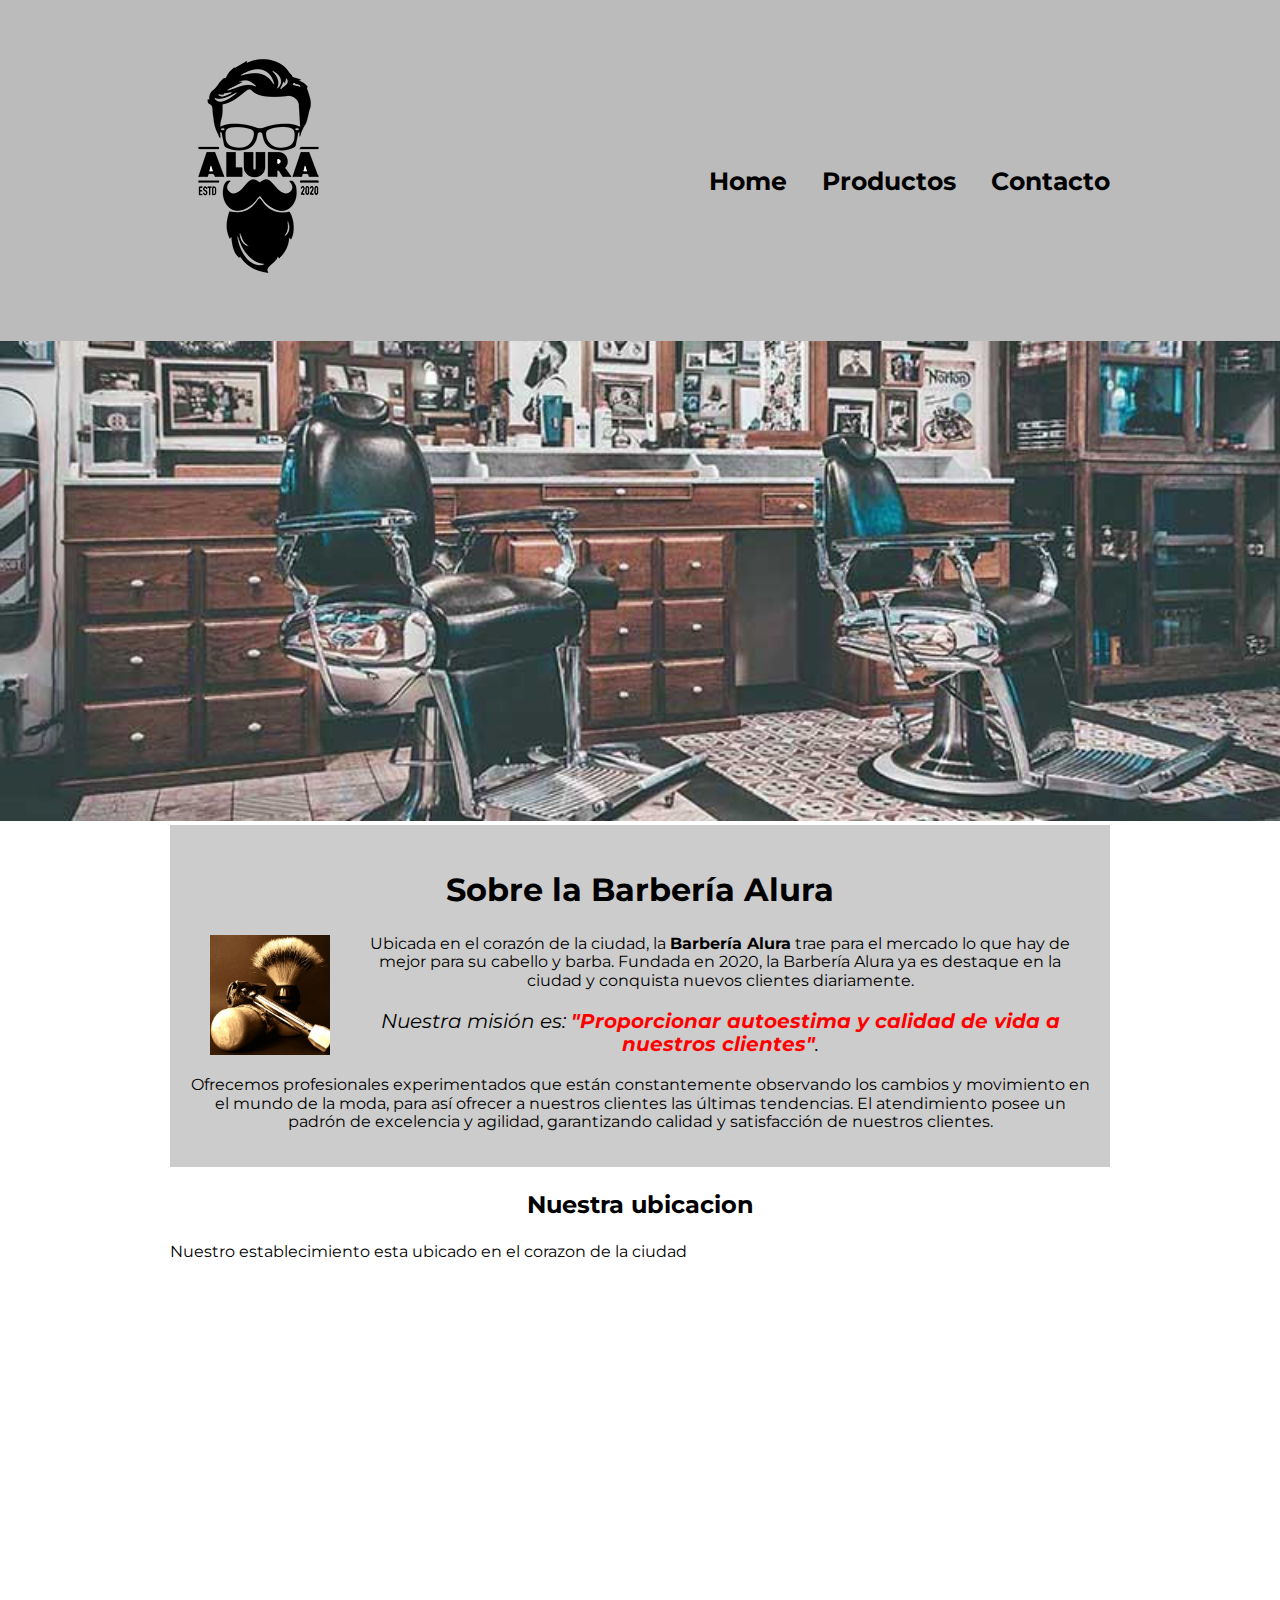
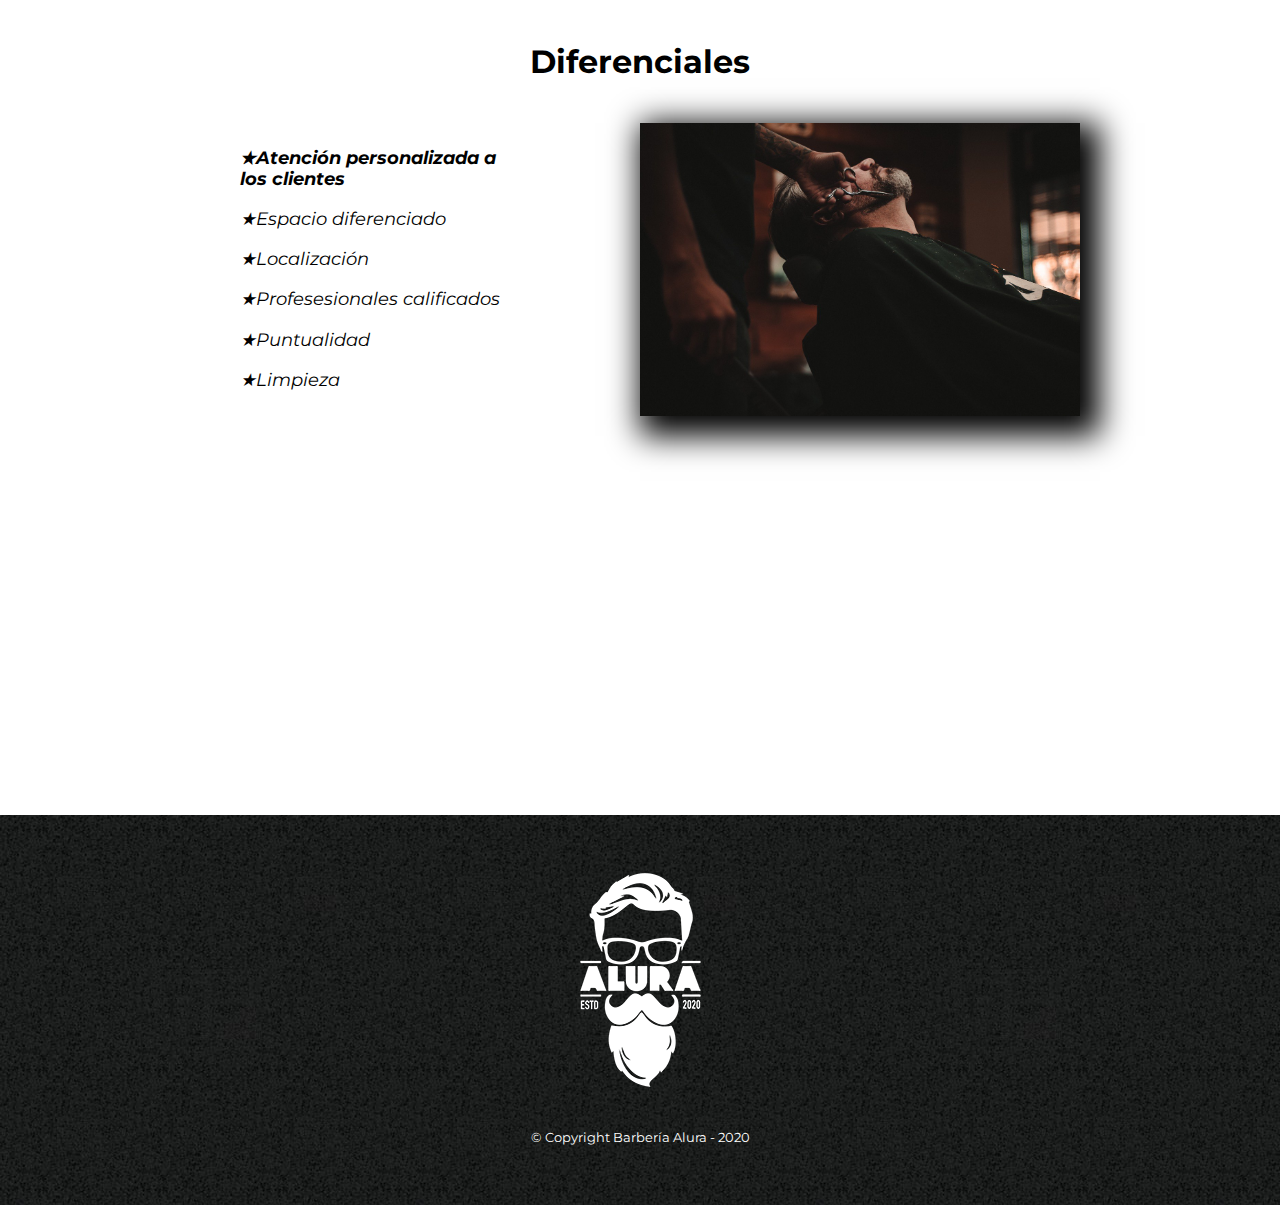
<file: index.html>
<!DOCTYPE html>

<html lang="es">
    
    <head>
        <meta charset="UTF-8"> 
        <title>Barbería Alura</title>
        <link rel="stylesheet" href="./normalize.css">
        <link rel="stylesheet" href="./estilos.css">
        
        <link rel="preconnect" href="https://fonts.googleapis.com">
        <link rel="preconnect" href="https://fonts.gstatic.com" crossorigin>
        <link href="https://fonts.googleapis.com/css2?family=Montserrat:wght@300&display=swap" rel="stylesheet">
    </head>

    <body>

        <header class="cabecera">
            <div class="container">
                <h1><img src="imagenes/logo.png" alt="logo de barberia"></h1>
                <nav>
                    <ul class="navegacion">
                        <li><a href="index.html">Home</a></li>
                        <li><a href="productos.html">Productos</a></li>
                        <li><a href="contacto.html">Contacto</a></li>
                    </ul>
                </nav>
            </div>
        </header>

        <img class="banner" src="banner/banner.jpg">
        
        <main class="container">
            <section class="principal">

                <h2 class="txt-center fs-2">Sobre la Barbería Alura</h2>
                <img class="imagen-utensilios" src="./imagenes/utensilios.jpg" alt="imagen utensilios">
    
                <p class="txt-center">Ubicada en el corazón de la ciudad, la <strong>Barbería Alura</strong> trae para el mercado lo que hay de mejor para su cabello y barba. Fundada en 2020, la Barbería Alura ya es destaque en la ciudad y conquista nuevos clientes diariamente.</p>
    
                <p id="mision" class="txt-center"><em>Nuestra misión es: <strong>"Proporcionar autoestima y calidad de vida a nuestros clientes"</strong>.</em></p>
    
                <p class="txt-center">Ofrecemos profesionales experimentados que están constantemente observando los cambios y movimiento en el mundo de la moda, para así ofrecer a nuestros clientes las últimas tendencias. El atendimiento posee un padrón de excelencia y agilidad, garantizando calidad y satisfacción de nuestros clientes.</p> 
    
            </section>
            <section class="mapa">
                <h3 class="fs-3 txt-center">Nuestra ubicacion</h3>
                <p>Nuestro establecimiento esta ubicado en el corazon de la ciudad</p>
                <iframe src="https://www.google.com/maps/embed?pb=!1m18!1m12!1m3!1d3656.4079777269217!2d-46.63721302529475!3d-23.589697062632666!2m3!1f0!2f0!3f0!3m2!1i1024!2i768!4f13.1!3m3!1m2!1s0x94ce5bd9bb943bf5%3A0x6f642995c970f0fe!2scaelum%20alura!5e0!3m2!1sen!2spe!4v1684809350742!5m2!1sen!2spe" width="100%" height="300" style="border:0;" allowfullscreen="" loading="lazy" referrerpolicy="no-referrer-when-downgrade"></iframe>
            </section>
    
            <section class="diferenciales">
    
                <h3 class="txt-center fs-2">Diferenciales</h3>
                <div class="diferenciales-contenido">
                    <ul>
                        <li class="items">Atención personalizada a los clientes</li>
                        <li class="items">Espacio diferenciado</li>
                        <li class="items">Localización</li>
                        <li class="items">Profesesionales calificados</li>
                        <li class="items">Puntualidad</li>
                        <li class="items">Limpieza</li>
                    </ul>
        
                    <img src="diferenciales/diferenciales.jpg" class="imagen-diferenciales">
                </div>
            </section>
            <div class="video">
                <iframe width="560" height="315" src="https://www.youtube.com/embed/wcVVXUV0YUY" title="YouTube video player" frameborder="0" allow="accelerometer; autoplay; clipboard-write; encrypted-media; gyroscope; picture-in-picture; web-share" allowfullscreen></iframe>
            </div>
        </main>
        <footer>
            <img src="imagenes/logo-blanco.png" alt="logo de barberia">
            <p class="copyright">&copy Copyright Barbería Alura - 2020</p>
        </footer>
        
    </body>
</html>
</file>
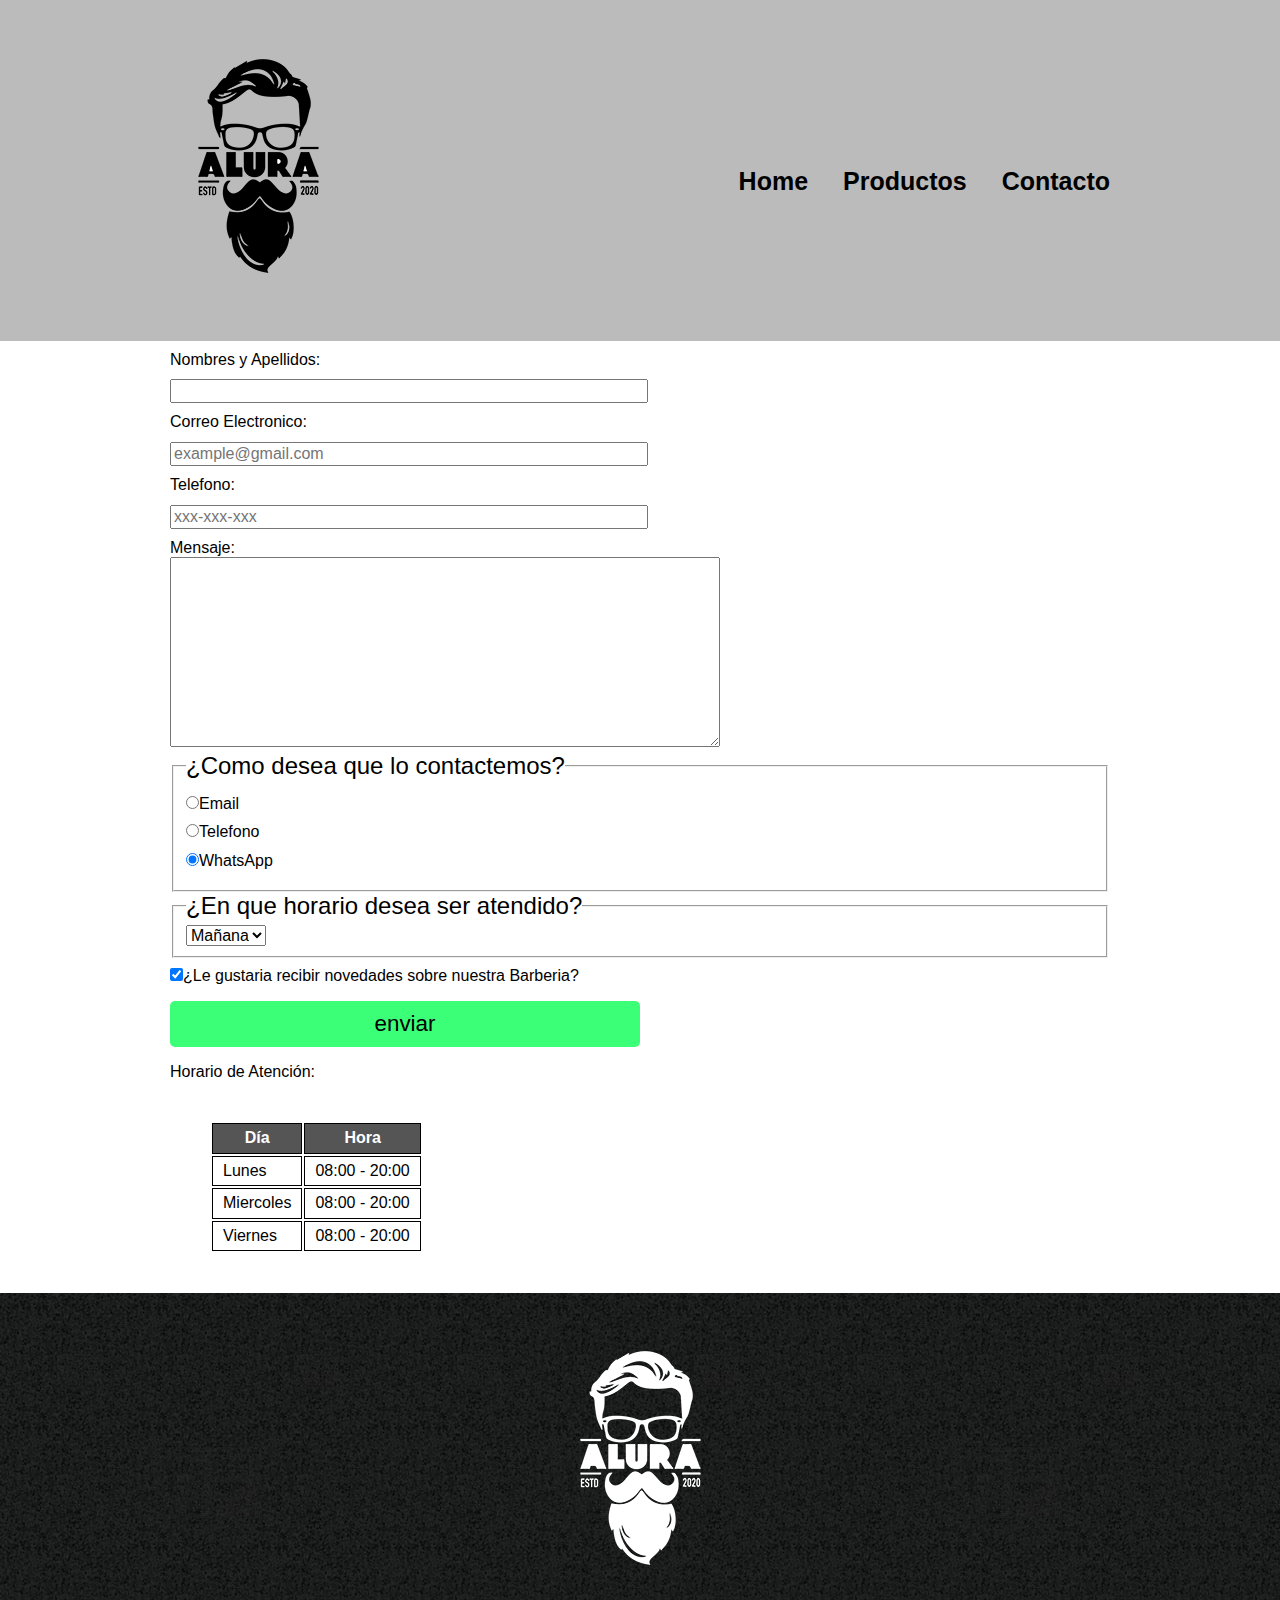
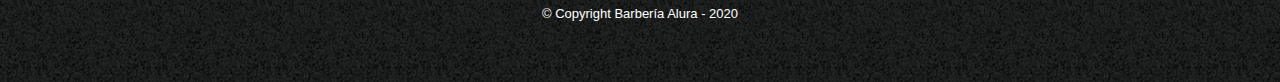
<file: contacto.html>
<!DOCTYPE html>

<html>
    <head>
        <meta charset="UTF-8">
        <title>Productos - Barbería Alura</title>
        <link rel="stylesheet" href="./normalize.css">
        <link rel="stylesheet" href="./estilos.css">
    </head>
    <body>
        <header class="cabecera">
            <div class="container">
                <h1><img src="imagenes/logo.png" alt="logo de barberia"></h1>
                <nav>
                    <ul class="navegacion">
                        <li><a href="index.html">Home</a></li>
                        <li><a href="productos.html">Productos</a></li>
                        <li><a href="contacto.html">Contacto</a></li>
                    </ul>
                </nav>
            </div>
        </header>

        <main class="container">
            <form action="">
                <label class="label-contacto dp-block" for="nombre">Nombres y Apellidos:</label>
                <input class="input-contacto dp-block" type="text" id="nombre" required>
                <label class="label-contacto dp-block" for="correo">Correo Electronico:</label>
                <input class="input-contacto dp-block" type="email" id="correo" required  placeholder="example@gmail.com">
                <label class="label-contacto dp-block" for="telefono">Telefono:</label>
                <input class="input-contacto dp-block" type="tel" id="telefono" required  placeholder="xxx-xxx-xxx">
                <label class="dp-block" for="text-area">Mensaje:</label>
                <textarea name="text-area" id="text-area" cols="57" rows="10" required></textarea>
                <fieldset>
                    <legend class="fs-3">¿Como desea que lo contactemos?</legend>
                    <label class="dp-block mg-tb10" for="radio-email"><input type="radio" value="email" id="radio-email" name="contacto">Email</label>
                    
                    <label class="dp-block mg-tb10" for="radio-telefono"><input type="radio" value="telefono" id="radio-telefono" name="contacto">Telefono</label>
                    
                    <label class="dp-block mg-tb10" for="radio-whatsapp"><input type="radio" value="whatsapp" id="radio-whatsapp" name="contacto" checked>WhatsApp</label>
                    
                </fieldset>

                <fieldset>
                    <legend class="fs-3">¿En que horario desea ser atendido?</legend>
                    <select name="" id="">
                        <option value="">Mañana</option>
                        <option value="">Tarde</option>
                        <option value="">Noche</option>
                    </select>
                </fieldset>
                <label class="mg-tb10"><input class="mg-tb10" type="checkbox" checked>¿Le gustaria recibir novedades sobre nuestra Barberia?</label>

                <input class="boton-enviar input-contacto dp-block" type="submit" value="enviar">
            </form>
            <div>
                <p>Horario de Atención:</p>
                <table class="tabla">
                    <thead>
                        <tr>
                            <th>Día</th>
                            <th>Hora</th>
                        </tr>
                    </thead>
                    <tbody>
                        <tr>
                            <td>Lunes</td>
                            <td>08:00 - 20:00</td>
                        </tr>
                        <tr>
                            <td>Miercoles</td>
                            <td>08:00 - 20:00</td>
                        </tr>
                        <tr>
                            <td>Viernes</td>
                            <td>08:00 - 20:00</td>
                        </tr>
                    </tbody>
                </table>
            </div>
        </main>
        

        <footer>
            <img src="imagenes/logo-blanco.png" alt="logo de barberia">
            <p class="copyright">&copy Copyright Barbería Alura - 2020</p>
        </footer>
    </body>
</html>
</file>
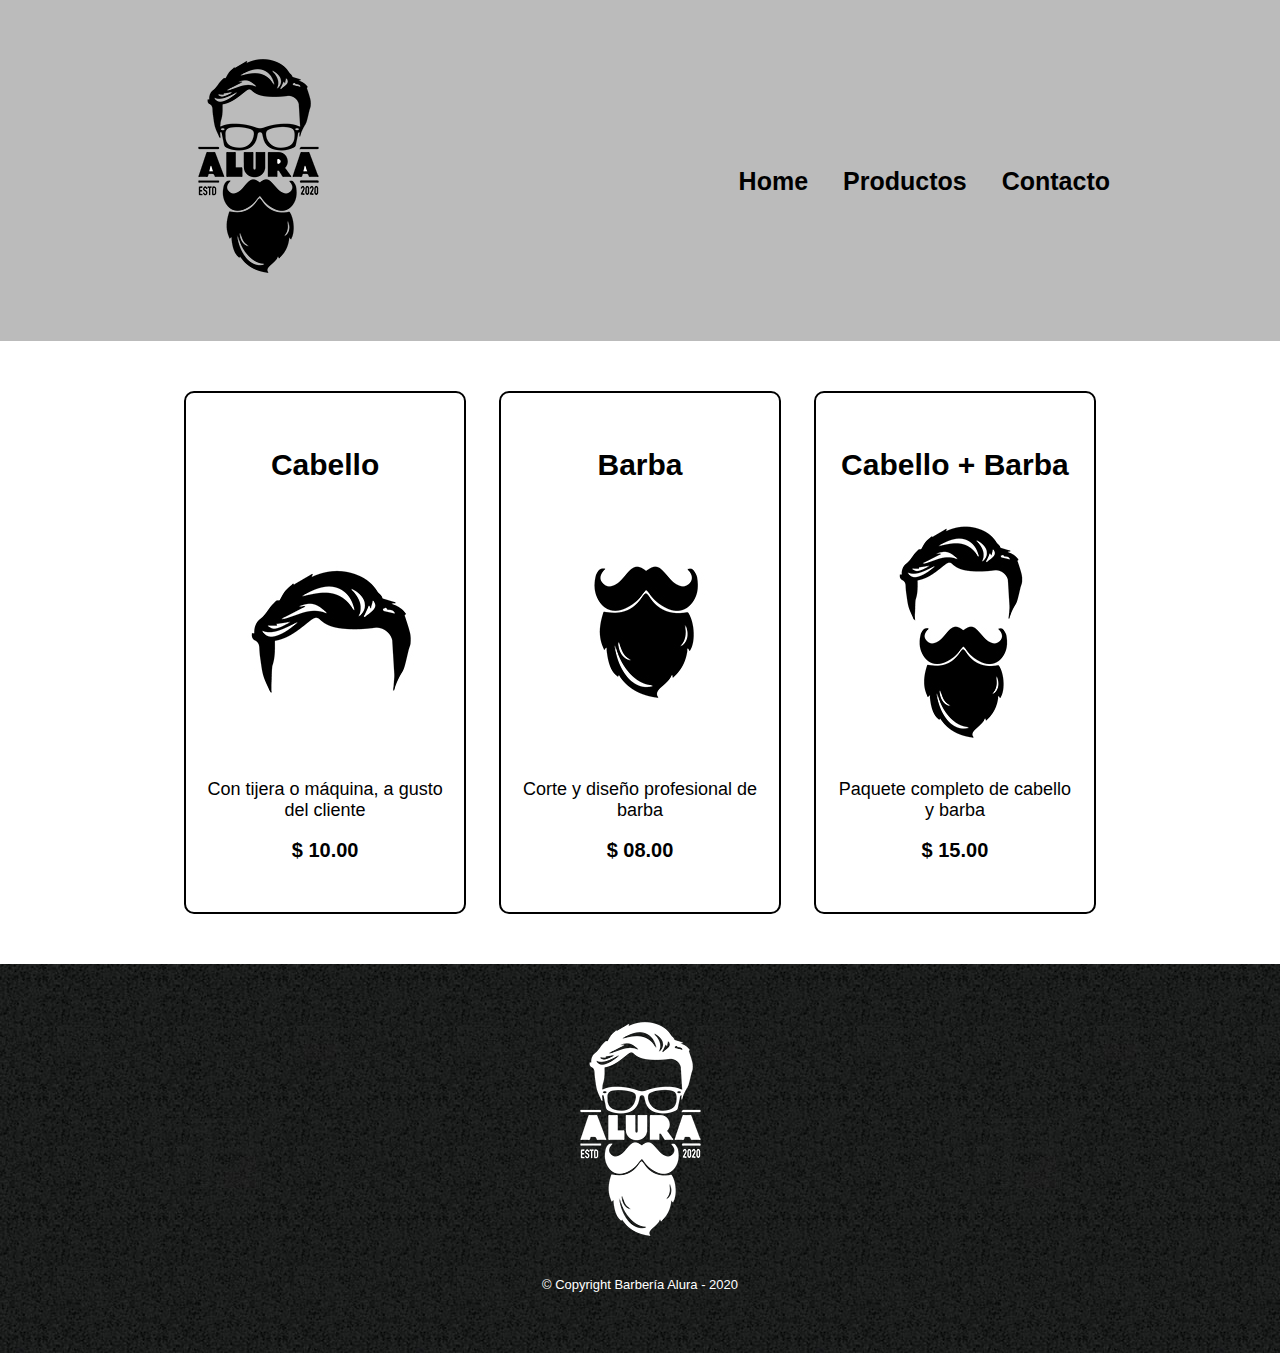
<file: productos.html>
<!DOCTYPE html>

<html>
    <head>
        <meta charset="UTF-8">
        <title>Productos - Barbería Alura</title>
        <link rel="stylesheet" href="./normalize.css">
        <link rel="stylesheet" href="./estilos.css">
    </head>
    <body>
        <header class="cabecera">
            <div class="container">
                <h1><img src="imagenes/logo.png"></h1>
                <nav>
                    <ul class="navegacion">
                        <li><a href="index.html">Home</a></li>
                        <li><a href="productos.html">Productos</a></li>
                        <li><a href="contacto.html">Contacto</a></li>
                    </ul>
                </nav>
            </div>
        </header>

        <main>
            <ul class="productos">
                <li>
                    <h2>Cabello</h2>
                    <img src="imagenes/cabello.jpg">
                    <p class="producto-descripcion">Con tijera o máquina, a gusto del cliente</p>
                    <p class="producto-precio">$ 10.00</p>
                </li>
                <li>
                    <h2>Barba</h2>
                    <img src="imagenes/barba.jpg">
                    <p class="producto-descripcion">Corte y diseño profesional de barba</p>
                    <p class="producto-precio">$ 08.00</p>
                </li>
                <li>
                    <h2>Cabello + Barba</h2>
                    <img src="imagenes/cabello+barba.jpg">
                    <p class="producto-descripcion">Paquete completo de cabello y barba</p>
                    <p class="producto-precio">$ 15.00</p>
                </li>
            </ul>
        </main>

        <footer>
            <img src="imagenes/logo-blanco.png">
            <p class="copyright">&copy Copyright Barbería Alura - 2020</p>
        </footer>
    </body>
</html>
</file>
<file: estilos.css>
/*--------General----------*/
.html {
    color: #088c19;
}

/*---------*/

body {
    font-family: 'Montserrat', sans-serif;
}

/*------------Globales-------------*/
.container {
    width: 940px;
    position: relative;
    margin: 0 auto;
}

.dp-block {
    display: block;
}

.txt-center {
    text-align: center;
}

.mg-tb10 {
    margin: 10px 0;
}

.fs-2 {
    font-size: 2rem;
}

.fs-3 {
    font-size: 1.5rem;
}


/*--------------principal--------------*/
.header-inicio {
    display: flex;
    justify-content: space-around;
    align-items: center;
}

.navegacion {
    display: flex;
    gap: 20px;
    align-items: center;
}

.navegacion-items {
    display: inline-block;
    list-style: none;
    margin: 0 20px;
}

.navegacion-items a {
    text-decoration: none;
    font-size: 1.2rem;
    font-weight: 700;
}

.navegacion-items a:hover {
    border-bottom: 2px solid #c78c19;
}

.banner {
    width: 100%;
}

.principal {
    background: #CCCCCC;
    padding: 20px;
}

.imagen-utensilios {
    width: 120px;
    float: left;
    margin: 0 20px;
}

em strong {
    color: red;
}

#mision {
    font-size: 20px;
}

.mapa iframe {
    margin: 0 auto;
}

/*----diferenciales----*/

.diferenciales {
    background: #FFFFFF;
    padding: 30px;
}

.diferenciales-contenido {
    display: flex;
    align-items: center;
}

.diferenciales h3 {
    font-size: 2rem;


}

.diferenciales ul .items {
    font-size: 1.1rem;
    font-style: italic;
    margin: 20px 0;
    list-style: none;
}

.items:first-child {
    font-weight: bold;
}

.items::before {
    content: "★";
}

.diferenciales ul {
    display: inline-block;
    vertical-align: top;
    width: 40%;
    margin-right: 15%;
}

.imagen-diferenciales {
    width: 50%;
    transition: 400ms;
    box-shadow: 10px 10px 30px 10px #000;
}

.imagen-diferenciales:hover {
    opacity: 0.3;
}

/*----video----*/

.video {
    width: 560px;
    margin: 20px auto;
}

/*----------------------------Productos----------------------------*/
.cabecera {
    background-color: #BBBBBB;
    padding: 20px 0;
}



nav {
    position: absolute;
    top: 110px;
    right: 0;
}

nav li {
    display: inline;
    margin: 0 0 0 15px;
}

nav a {
    color: #000000;
    font-weight: bold;
    font-size: 25px;
    text-decoration: none;
}

nav a:hover {
    color: #c78c19;
    text-decoration: underline;
}

.productos {
    width: 940px;
    margin: 0 auto;
    padding: 50px;
    display: flex;
    justify-content: space-between;
}


.productos li {
    display: inline-block;
    text-align: center;
    width: 30%;
    vertical-align: top;
    margin: 0 1.5%;
    padding: 30px 20px;
    box-sizing: border-box;
    border: 2px solid #000000;
    border-radius: 10px;
}

.productos li:hover {
    border-color: #c78c19;
}

.productos li:active {
    border-color: #088c19;
}

.productos h2 {
    font-size: 30px;
    font-weight: bold;
}

.productos li:hover h2 {
    font-size: 33px;
}

.producto-descripcion {
    font-size: 18px;
}

.producto-precio {
    font-size: 20px;
    font-weight: bold;
    margin-top: 10px;
}

footer {
    text-align: center;
    background: url(imagenes/bg.jpg);
    padding: 40px;
}

.copyright {
    color: #FFFFFF;
    font-size: 13px;
    margin: 20px;
}

/*-----------------Contacto------------------*/
.label-contacto {
    margin: 10px 0;
}

.input-contacto {
    margin: 10px 0;
    width: 50%;
}

.boton-enviar {
    padding: 10px;
    font-size: 1.4rem;
    border-radius: 5px;
    background-color: #3bff76;
    cursor: pointer;
    border: none;
    transition: 1s all;
}

.boton-enviar:hover {
    background-color: #0fb82b;
    transform: scale(1.1);
}

.tabla {
    margin: 40px;
}

.tabla thead {
    background-color: #555555;
    color: #fff;
    font-weight: bold;
}

.tabla tbody td,
.tabla thead th {
    border: 1px solid #000;
    padding: 5px 10px;
}

@media screen and (max-width=480px) {
    body {
        background-color: #000;
    }
}
</file>
